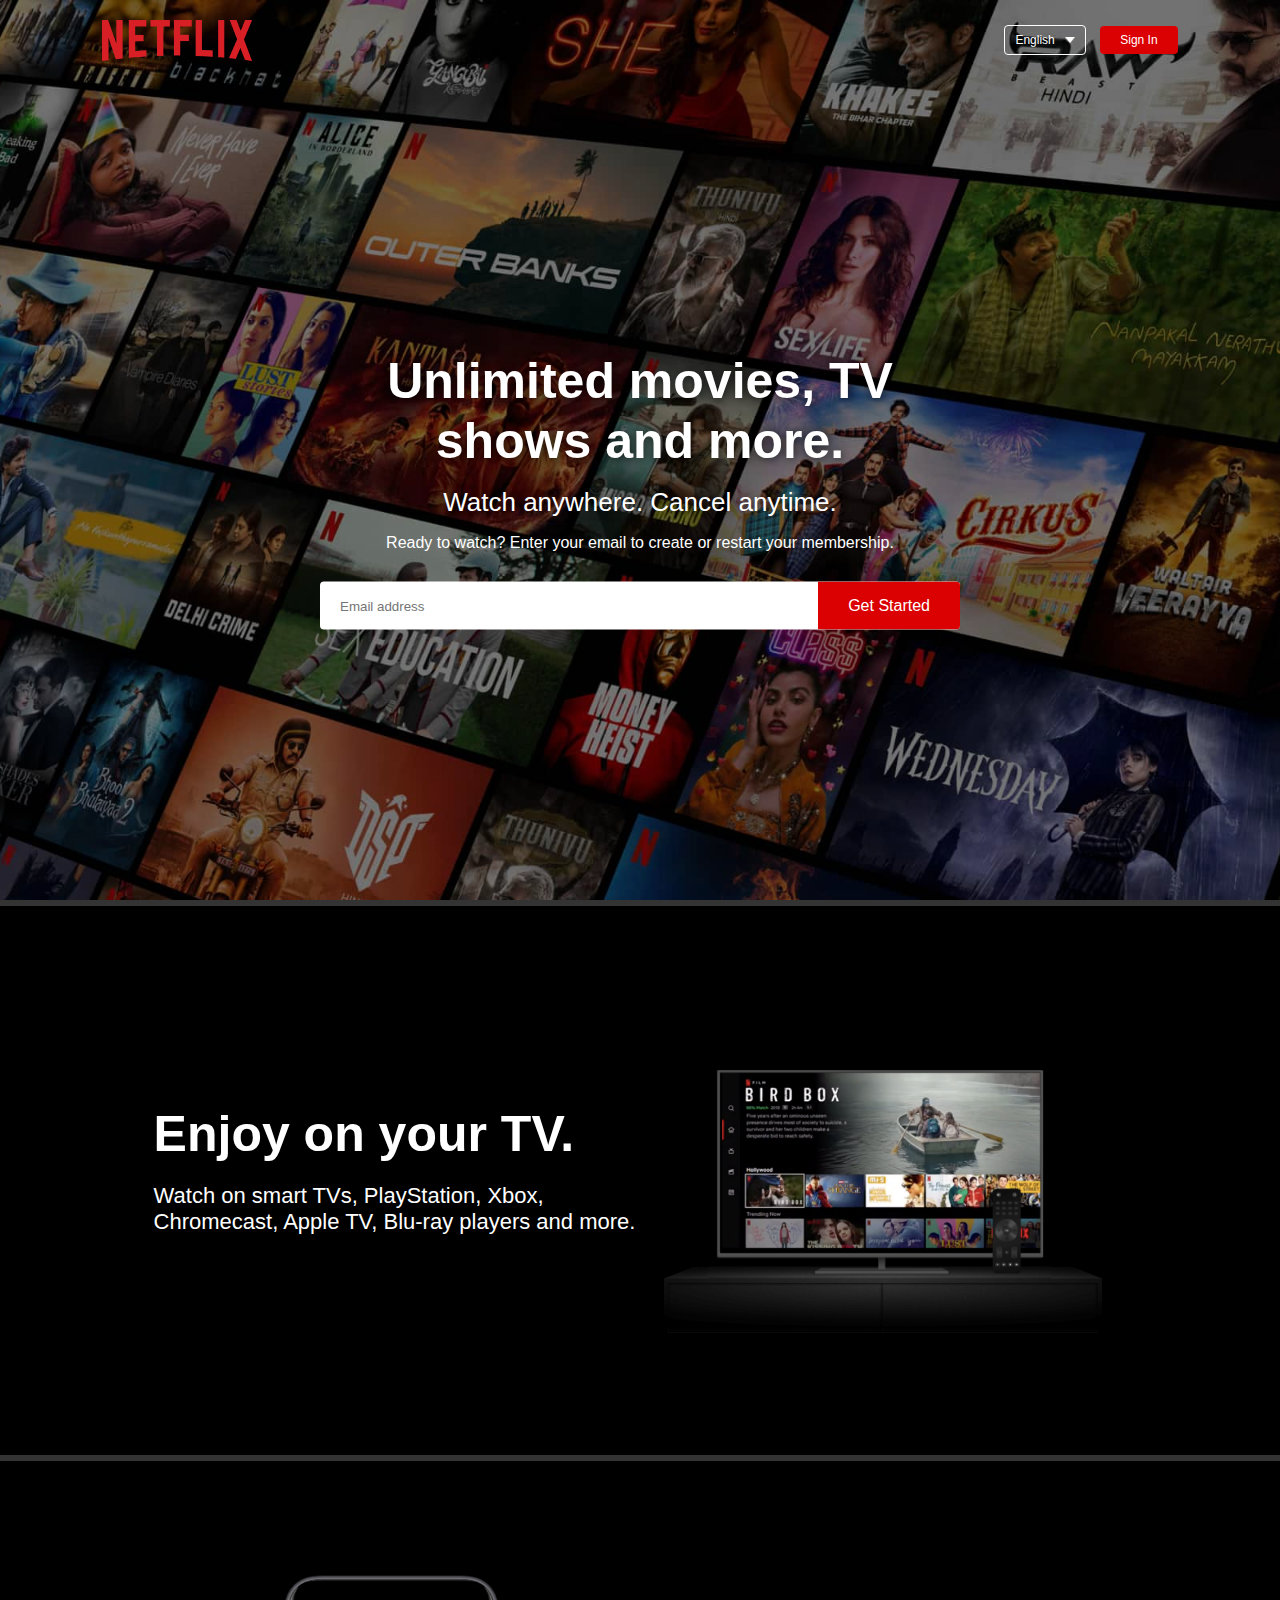
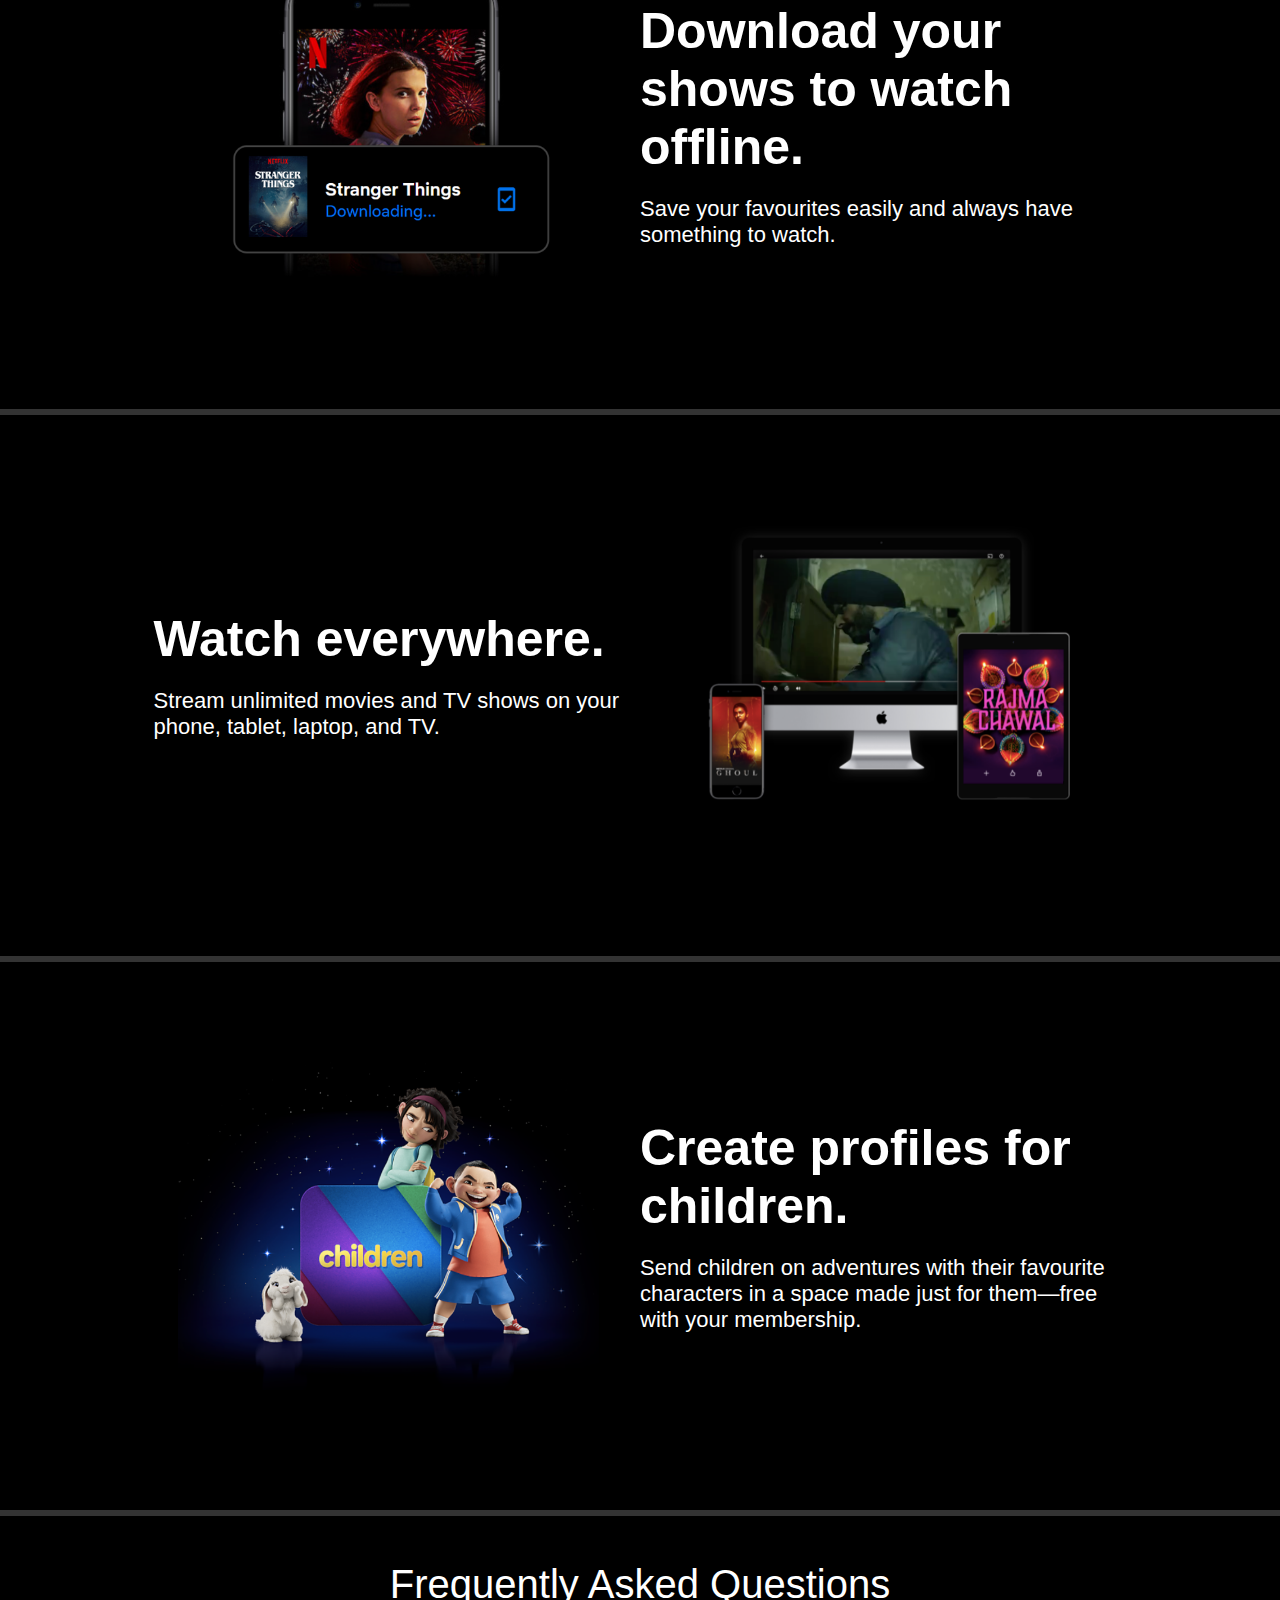
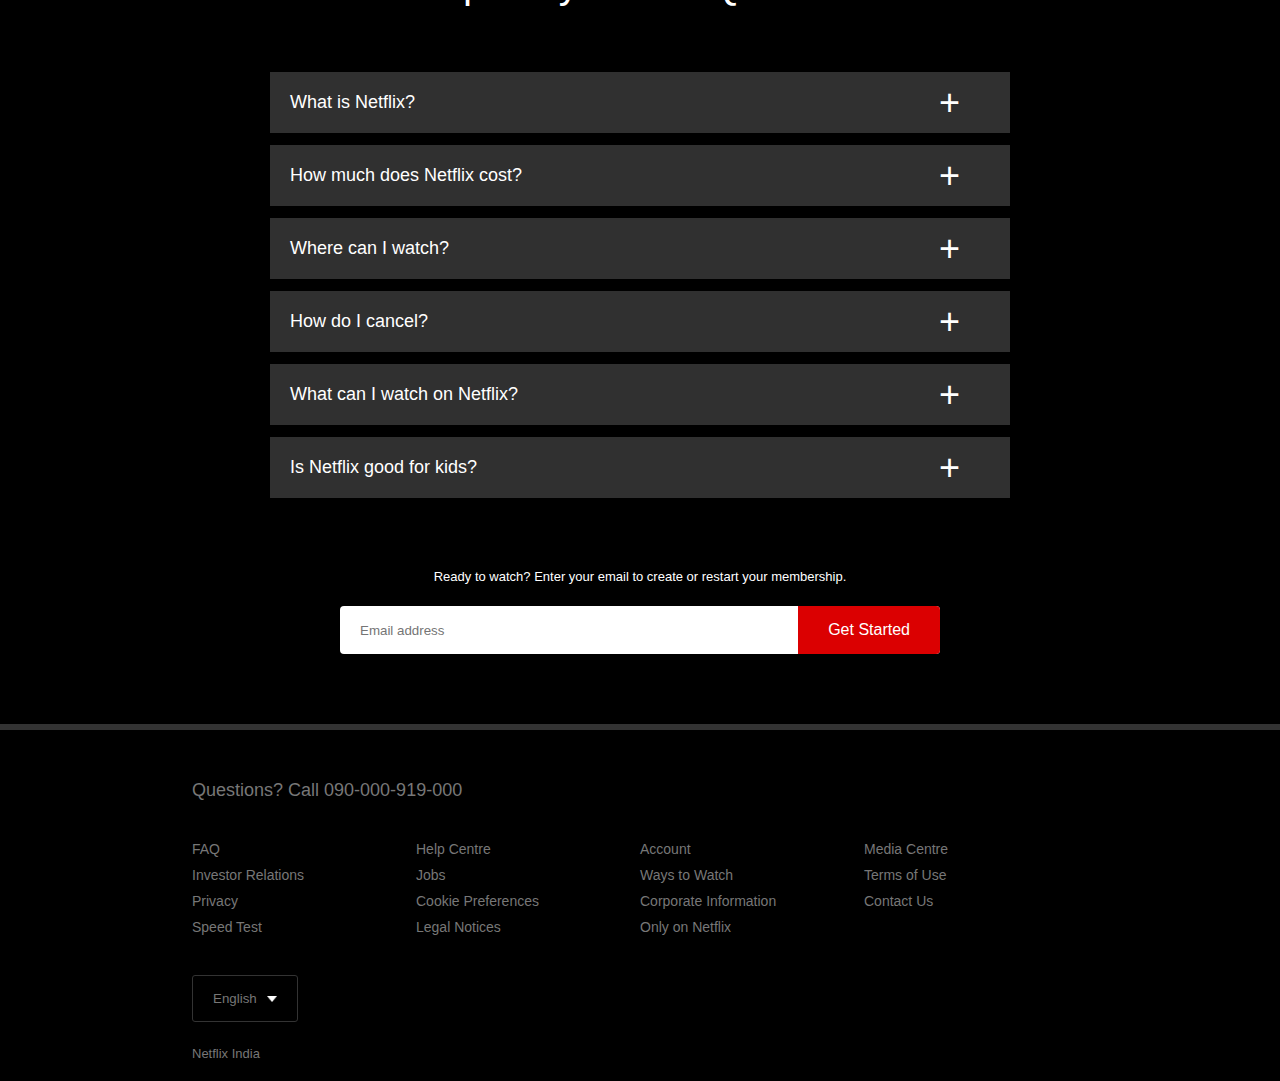
<file: index.html>
<!DOCTYPE html>
<html lang="en">
<head>
    <meta charset="UTF-8">
    <meta http-equiv="X-UA-Compatible" content="IE=edge">
    <meta name="viewport" content="width=device-width, initial-scale=1.0">
    <title>Netflix</title>
    <link rel="stylesheet" href="style.css">
</head>
<body>
    <div class="header">
        <nav>
            <img src="images/logo.png" class="logo" alt="">
            <div>
                <button class="language-btn">English <img src="images/down-icon.png" alt=""> </button>
                <button>Sign In</button>
            </div>
        </nav>
        <div class="header-content">
            <h1>Unlimited movies, TV shows and more.</h1>
            <h3>Watch anywhere. Cancel anytime.</h3>
            <p>Ready to watch? Enter your email to create or restart your membership.</p>
            <form class="email-signup">
                <input type="email" placeholder="Email address" required>
                <button type="submit">Get Started</button>
            </form>
        </div>
    </div>
    <hr>

    <div class="features">
        <div class="row">
            <div class="text-col">
                <h2>Enjoy on your TV.</h2>
                <p>Watch on smart TVs, PlayStation, Xbox, Chromecast, Apple TV, Blu-ray players and more.
                </p>
            </div>
            <div class="img-col">
                <img src="images/feature-1.png" alt="">
            </div>
        </div>
        </div>
    
        <hr>
        <div class="features">
        <div class="row">
            <div class="img-col">
                <img src="images/feature-2.png" alt="">
            </div>
            <div class="text-col">
                <h2>Download your shows to watch offline.</h2>
                <p>Save your favourites easily and always have something to watch.</p>
            </div>
        </div>
        </div>
        <hr>
        <div class="features">
        <div class="row">
            <div class="text-col">
                <h2>Watch everywhere.</h2>
                <p>Stream unlimited movies and TV shows on your phone, tablet, laptop, and TV.</p>
            </div>
            <div class="img-col">
                <img src="images/feature-3.png" alt="">
            </div>
        </div>
        </div>

        <hr>
        <div class="features">
        <div class="row">
            <div class="img-col">
                <img src="images/feature-4.png" alt="">
            </div>
            <div class="text-col">
                <h2>Create profiles for children.</h2>
                <p>Send children on adventures with their favourite characters in a space made just for them—free with your membership.</p>
            </div>
        </div>
    </div>
    </div>
    <hr>
    <br><br>
    <div class="faq">
        <h2>Frequently Asked Questions</h2>
        <ul class="accordion">
            <li>
               <input type="radio" name="accordion" id="first">
               <label for="first">What is Netflix?</label>
               <div class="content">
                 <p>Netflix is a streaming service that offers a wide variety of award-winning TV shows, movies, anime, documentaries and more – on thousands of internet-connected devices.

                    You can watch as much as you want, whenever you want, without a single ad – all for one low monthly price. There's always something new to discover, and new TV shows and movies are added every week!</p>
               </div>
            </li>
            <li>
                <input type="radio" name="accordion" id="second">
                <label for="second">How much does Netflix cost?</label>
                <div class="content">
                  <p>Watch Netflix on your smartphone, tablet, Smart TV, laptop, or streaming device, all for one fixed monthly fee. Plans range from ₹ 149 to ₹ 649 a month. No extra costs, no contracts.</p>
                </div>
             </li>
             <li>
                <input type="radio" name="accordion" id="third">
                <label for="third">Where can I watch?</label>
                <div class="content">
                  <p>Watch anywhere, anytime. Sign in with your Netflix account to watch instantly on the web at netflix.com from your personal computer or on any internet-connected device that offers the Netflix app, including smart TVs, smartphones, tablets, streaming media players and game consoles.

                    You can also download your favourite shows with the iOS, Android, or Windows 10 app. Use downloads to watch while you're on the go and without an internet connection. Take Netflix with you anywhere.</p>
                </div>
             </li>
             <li>
                <input type="radio" name="accordion" id="fourth">
                <label for="fourth">How do I cancel?</label>
                <div class="content">
                  <p>Netflix is flexible. There are no annoying contracts and no commitments. You can easily cancel your account online in two clicks. There are no cancellation fees – start or stop your account anytime.</p>
                </div>
             </li>
             <li>
                <input type="radio" name="accordion" id="fifth">
                <label for="fifth">What can I watch on Netflix?</label>
                <div class="content">
                  <p>Netflix has an extensive library of feature films, documentaries, TV shows, anime, award-winning Netflix originals, and more. Watch as much as you want, anytime you want.</p>
                </div>
             </li>
             <li>
                <input type="radio" name="accordion" id="sixth">
                <label for="sixth">Is Netflix good for kids?</label>
                <div class="content">
                  <p>The Netflix Kids experience is included in your membership to give parents control while kids enjoy family-friendly TV shows and films in their own space.

                    Kids profiles come with PIN-protected parental controls that let you restrict the maturity rating of content kids can watch and block specific titles you don’t want kids to see.</p>
                </div>
             </li>
        </ul>
        <small>Ready to watch? Enter your email to create or restart your membership.</small>
        <form class="email-signup">
            <input type="email" placeholder="Email address" required>
            <button type="submit">Get Started</button>
        </form>
    </div>
    <div class="footer">
        <h2>Questions? Call 090-000-919-000</h2>
        <div class="row">
            <div class="col">
                <a href="">FAQ</a>
                <a href="">Investor Relations</a>
                <a href="">Privacy</a>
                <a href="">Speed Test</a>
            </div>
            <div class="col">
                <a href="">Help Centre</a>
                <a href="">Jobs</a>
                <a href="">Cookie Preferences</a>
                <a href="">Legal Notices</a>
            </div>
            <div class="col">
                <a href="">Account</a>
                <a href="">Ways to Watch</a>
                <a href="">Corporate Information</a>
                <a href="">Only on Netflix</a>
            </div>
            <div class="col">
                <a href="">Media Centre</a>
                <a href="">Terms of Use</a>
                <a href="">Contact Us</a>
            </div>
        </div>
        <button class="language-btn">English <img src="images/down-icon.png" alt=""></button>
        <p class="copyright-txt">Netflix India</p>
    </div>
</body>
</html>
</file>
<file: style.css>
*{
    margin: 0;
    padding: 0;
    font-family: 'Poppins',sans-serif;
    box-sizing: border-box;
}
body{
    background-color: #000;
    color: #fff;
}
hr{
    border: 3px solid #333;
}
.header{
    width: 100%;
    height: 100vh;
    background-image: linear-gradient( rgba(0,0,0,0.4),rgba(0,0,0,0.4)) ,url(images/background-image.jpg);
    background-size: cover;
    background-position: center;
    padding: 10px 8%;
    position: relative;
}
nav{
    display: flex;
    align-items: center;
    justify-content: space-between;
    padding: 10px 0;
}
.logo{
    width: 150px;
    cursor: pointer;
}
nav button{
    border: 0;
    outline: 0;
    background: #db0001;
    color: #fff;
    padding: 7px 20px;
    font-size: 12px;
    border-radius: 4px;
    margin-left: 10px;
    cursor: pointer;
}
.language-btn{
    display: inline-flex;
    align-items: center;
    background: transparent;
    border: 1px solid #fff;
    padding: 7px 10px;
}
.language-btn img{
    width: 10px;
    margin-left: 10px;
}
.header-content{
    position: absolute;
    top: 50%;
    left: 50%;
    transform: translate(-50%,-50%);
    text-align: center;
    margin-top: 40px;
    
}
.header-content h1{
    font-size: 3.125rem;
    line-height: 60px;
    font-weight: 600;
    max-width: 650px;
    text-shadow: 1px 1px 10px rgba(0,0,0,.7);
    
}
.header-content h3{
    font-weight: 400;
    font-size: 1.625rem;
    display: block;
    margin: 1rem auto;
    text-shadow: 1px 1px 10px rgba(0,0,0,.7);
}
.email-signup{
    background: #fff;
    border-radius: 4px;
    display:  flex;
    align-items: center;
    margin-top: 30px;
    overflow: hidden;
}
.email-signup input{
    flex: 1;
    border: 0;
    outline: 0;
    margin-left: 20px;
}
.email-signup button{
    background: #db0001;
    border: 0;
    outline: 0;
    color: #fff;
    font-size: 16px;
    cursor: pointer;
    padding: 15px 30px;
}

/* ------  features  ------- */
.features{
    padding: 50px 12%;
    font-size: 22px;
}

.row{
    display: flex;
    width: 100%;
    align-items: center;
    flex-wrap: wrap;
    padding: 50px 0;
}
.text-col{
    flex-basis: 50%;
    margin-bottom: 20px;
}
.img-col{
    flex-basis: 50%;
    margin-bottom: 20px;
}
.img-col img{
    display: block;
    width: 90%;
    margin: auto;
}
.features h2{
    font-size: 50px;
    font-weight: 600;
    margin-bottom: 20px;

}
/* --------------FAQ--------------- */
.faq {
    padding: 10px 12%;
    text-align: center;
    font-size: 18px;
}
.faq h2{
    font-weight: 500;
    font-size: 40px;
}
.accordion{
    margin: 60px auto;
    width: 100%;
    max-width: 750px;
}
.accordion li{
    list-style: none;
    width: 100%;
    padding: 5px;
}
.accordion li label{
    display: flex;
    align-items: center;
    padding: 20px;
    font-size: 18px;
    font-weight: 500;
    background: #303030;
    margin-bottom: 2px;
    cursor: pointer;
}
.accordion label:after {
    content: "+";
    font-size: 36px;
    position: absolute ;
    right: 25%;
    transition: transform 0.5s;
  }
input[type="radio"]{
    display: none;
}
.accordion .content{
    background: #303030;
    text-align: left;
    padding: 0 20px;
    max-height: 0;
    overflow: hidden;
    transition: max-height 0.4s, padding 0.4s;
}
.accordion input[type="radio"]:checked + label + .content{
    max-height: 600px;
    padding: 30px 20px;
}
.accordion input[type="radio"]:checked + label::after{
    transform: rotate(135deg);
}
.faq .email-signup{
    max-width: 600px;
    margin:20px auto 60px;
}
.faq small{
    font-size: 13px;
}
/* ---------footer------------------------------*/
.footer{
    padding: 50px 15% 10px;
    border-top: 6px solid #333;
    color: #777;
}
.footer h2{
    font-size: 18px;
    font-weight: 400;
    margin-bottom: 30px;
}
.footer .col{
    flex-basis: 25%;
    flex-grow: 1;
    margin-bottom: 20px;
}
.footer .col a{
    display: block;
    text-decoration: none;
    color: #777;
    font-size: 14px;
    margin-bottom: 10px;
}
.footer .row{
    align-items: flex-start;
    padding: 10px 0;

}
.footer .language-btn{
    color: #fff;
    padding: 15px 20px;
    border-radius: 3px;
    border-color: #333;
    color: #777;
}
.footer .language-btn img{
    color: #777;

}
.copyright-txt{
    font-size: 13px;
    margin-top: 24px;
    margin-bottom: 10px;
}
/* ---------media-Queries-for-small-screen--------- */
@media only screen and(max-width:600px){
    .logo{
        width: 100px;
    }
    nav button{
         padding: 5px 10px;
    }
    nav .language-btn{
        padding: 4px 8px;
    }
    .header-content{
        position: unset;
        transform: none;
        padding-top: 150px;

    }
    .header-content h1{
        font-size: 30px;
    }
    .email-signup button{
        font-size: 12px;
        padding: 10px 15px;
    }
    .text-col, .img-col{
        flex-basis: 100%;
    }
    .features  h2{
         font-size: 30px ;
    }
    .features p{
        font-size: 15px;
    }
    .row:nth-child(2), .row:nth-child(4){
        flex-direction: column-reverse;
    }
}
</file>
